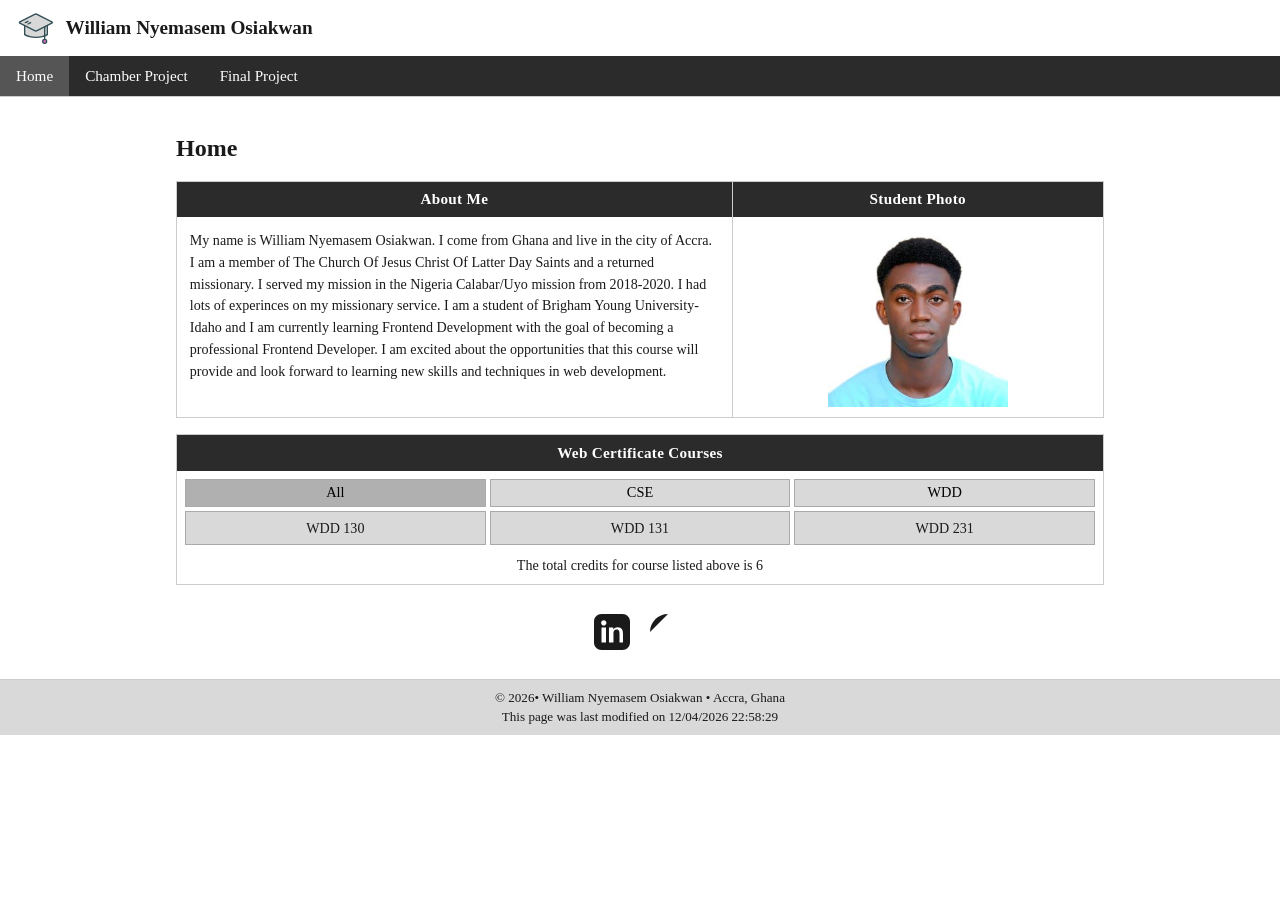
<file: index.html>
<!DOCTYPE html>
<html lang="en">
<head>
  <meta charset="UTF-8"/>
  <meta name="viewport" content="width=device-width, initial-scale=1.0"/>
  <meta name="keywords" content="HTML, CSS, JavaScript, Frontend Development">
  <meta name="author" content="William Nyemasem Osiakwan"/>
  <meta name="description" content="Creating a responsive homepage for William Nyemasem Osiakwan"/>
  <meta property="og:title" content="William Nyemasem Osiakwan - Home"/>
  <meta property="og:description" content="A homepage for William Nyemasem Osiakwan, a student learning Frontend Development"/> 
  <meta property="og:image" content="images/studentphoto.jpg">
  <meta property="og:url" content="index.html">
  <link rel="stylesheet" href="styles/normalize.css"/>
  <link rel="stylesheet" href="styles/small.css"/>
  <link rel="stylesheet" href="styles/larger.css"/>
  <link rel="icon" href="favicon.ico">
  <script src="scripts/home.js" defer></script>
  <title>Course Home Page</title>
</head>

<body>
  <header>
    <div class="header-inner">
      <div class="logo">
        <img src="images/education-svgrepo-com.svg" alt="Site logo" class="logo-img" onerror="this.style.display='none'; this.nextElementSibling.style.display='flex';" />
        <div class="logo-placeholder" aria-hidden="true">✕</div>
        <span class="site-name">William Nyemasem Osiakwan</span>
      </div>
      <button class="hamburger" id="hamburgerBtn" aria-label="Toggle navigation" aria-expanded="false" aria-controls="mainNav">&#9776;</button>
    </div>
    <nav id="mainNav" class="nav" aria-label="Main navigation">
      <ul>
        <li><a href="index.html" class="active" aria-current="page">Home</a></li>
        <li><a href="./chamber/index.html">Chamber Project</a></li>
        <li><a href="./final-project/index.html">Final Project</a></li>
      </ul>
    </nav>
  </header>

  <main>
    <h1>Home</h1>

    <section class="about-photo-grid">
      <div class="about-box">
        <h2>About Me</h2>
        <p>
          My name is William Nyemasem Osiakwan. I come from Ghana and live in the city of Accra. I am a member
          of The Church Of Jesus Christ Of Latter Day Saints and a returned missionary. I served my mission in the Nigeria
          Calabar/Uyo mission from 2018-2020. I had lots of experinces on my missionary service.
          I am a student of Brigham Young University-Idaho and I am currently learning Frontend Development with the goal of becoming a
          professional Frontend Developer. I am excited about the opportunities that this course will provide and look forward to
          learning new skills and techniques in web development.
        </p>
      </div>
      <div class="photo-box">
        <h2>Student Photo</h2>
        <img src="images/studentphoto.jpg" alt="A photo of William Nyemasem Osiakwan" width="200px" height="200px">
      </div>
    </section>

    <section class="courses-section" aria-labelledby="coursesHeading">
      <h2 id="coursesHeading">Web Certificate Courses</h2>
      <div class="filter-buttons" role="group" aria-label="Filter courses by category">
        <button class="filter-btn active" data-filter="all">All</button>
        <button class="filter-btn" data-filter="cse">CSE</button>
        <button class="filter-btn" data-filter="wdd">WDD</button>
      </div>
      <div class="course-list" id="courseList">
        <div class="course-card" data-category="wdd">WDD 130</div>
        <div class="course-card" data-category="wdd">WDD 131</div>
        <div class="course-card" data-category="wdd">WDD 231</div>
      </div>
      <p class="credit-total" id="creditTotal">The total credits for course listed above is 6</p>
    </section>

    <section class="social-section" aria-label="Social media links">
      <a href="images/linkedin-svgrepo-com.svg" target="_blank" rel="noopener noreferrer" aria-label="LinkedIn">
        <svg viewBox="0 0 24 24" width="36" height="36" aria-hidden="true" focusable="false"><path d="M19 0h-14c-2.76 0-5 2.24-5 5v14c0 2.76 2.24 5 5 5h14c2.76 0 5-2.24 5-5v-14c0-2.76-2.24-5-5-5zm-11 19h-3v-10h3v10zm-1.5-11.27c-.97 0-1.75-.79-1.75-1.76s.78-1.76 1.75-1.76 1.75.79 1.75 1.76-.78 1.76-1.75 1.76zm13.5 11.27h-3v-5.6c0-1.34-.03-3.07-1.87-3.07-1.87 0-2.16 1.46-2.16 2.97v5.7h-3v-10h2.88v1.37h.04c.4-.76 1.38-1.56 2.84-1.56 3.04 0 3.6 2 3.6 4.59v5.6z"/></svg>
      </a>
      <a href="images/github-svgrepo-com.svg" target="_blank" rel="noopener noreferrer" aria-label="GitHub">
        <svg viewBox="0 0 24 24" width="36" height="36" aria-hidden="true" focusable="false"><path d="M12 0C5.37 0 0 5.37 0 12c0 5.3 3。44 

      <a href="https://x.com" target="_blank" rel="noopener noreferrer" aria-label="X (Twitter)">
        <svg viewBox="0 0 24 24" width="36" height="36" aria-hidden="true" focusable="false"><path d="M18.244 2.25h3.308l-7.227 8.26 8.502 11.24H16.17l-4.714-6.231-5.401 6.231H2.747l7.73-8.835L1.254 2.25H8.08l4.259 5.632 5.905-5.632zm-1.161 17.52h1.833L7.084 4.126H5.117z"/></svg>
      </a>
    </section>
  </main>

  <footer>
    <p>&copy; 2026&bull; William Nyemasem Osiakwan &bull; Accra, Ghana</p>
    <p>This page was last modified on <span id="lastModified"></span></p>
  </footer>
  
</body>
</html>
</file>
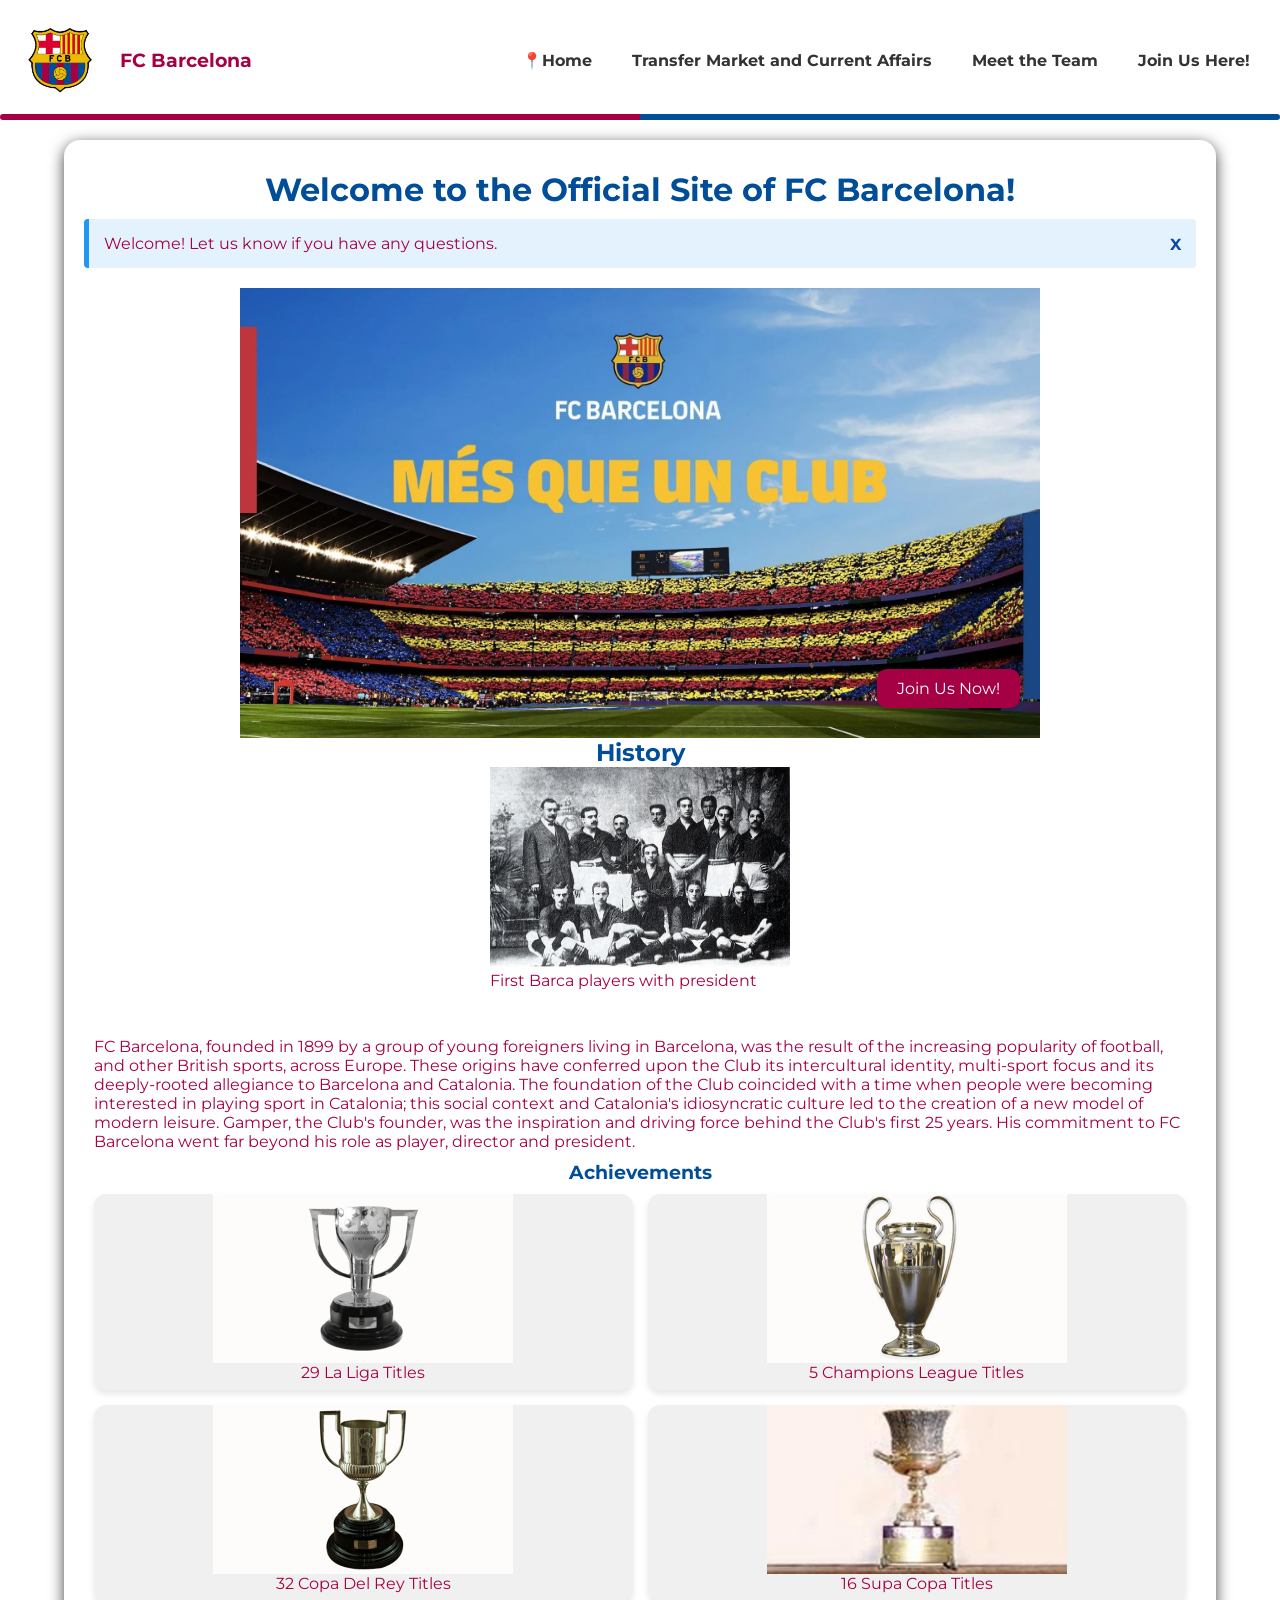
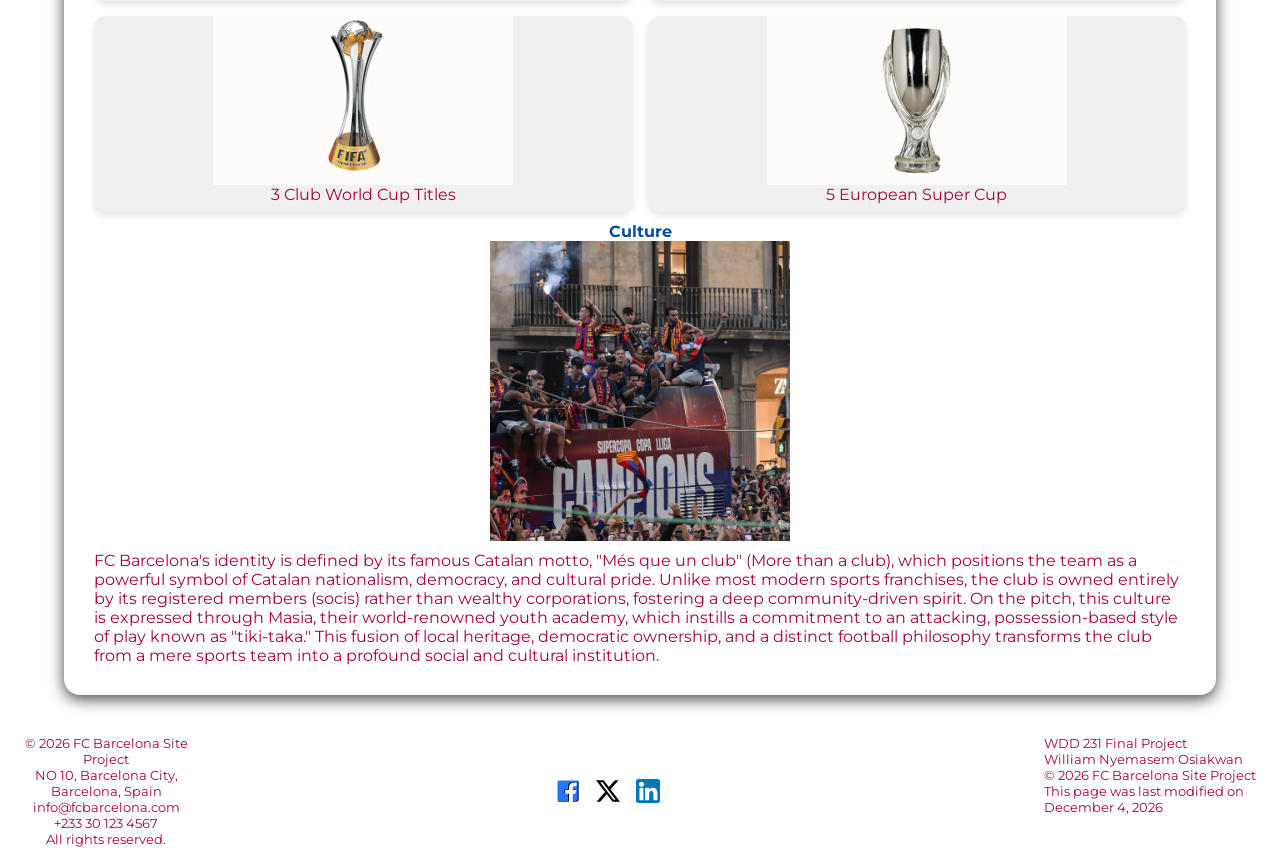
<file: final-project/index.html>
<!DOCTYPE html>
<html lang="en">
<head>
    <meta charset="UTF-8">
    <meta name="viewport" content="width=device-width, initial-scale=1.0">
    <meta name="keywords" content="FC Barcelona, Official Soccer Website, Final Project, Web Front-end development">
    <meta name="author" content="William Nyemasem Osiakwan">
    <meta name="description" content="Explore the WDD231 final semester project, featuring a dynamic web application built with modern front-end development practices.">
    <link rel="preconnect" href="https://fonts.googleapis.com">
    <link rel="preconnect" href="https://fonts.gstatic.com" crossorigin>
    <link href="https://fonts.googleapis.com/css2?family=Montserrat:ital,wght@0,100..900;1,100..900&display=swap" rel="stylesheet">
    <meta property="og:title" content="Official Soccer Site Project for WDD231">
    <meta property="og:description" content="This Site is about FC Barcelona and how to sign up for this soccer club">
    <meta property="og:image" content="https://kofibill.github.io/wdd231/final-project/images/fcblogo.webp">
    <meta property="og:url" content="http://127.0.0.1:5500/final-project/index.html">
    <script src="scripts/home.js" defer></script>
    <link rel="icon" href="images/favicon.ico" type="image/x-icon">
    <link rel="stylesheet" href="styles/homesmall.css">
    <link rel="stylesheet" href="styles/homelarge.css">
    <title>Official FC Barcelona Site Project - WDD231</title>
</head>
<body>
    <header>
        <div class="logo-container" id="maincont">
            <img src="images/fcblogo.webp" alt="" class="logo-img" onerror="this.style.display='none'; this.nextElementSibling.style.display='flex';">
            <span>FC Barcelona</span>
        </div>
        <nav class="navigation" id="mainNav">
            <ul>
                <li><a href="index.html" class="active">Home</a></li>
                <li><a href="transfer.html">Transfer Market and Current Affairs</a></li>
                <li><a href="team.html">Meet the Team</a></li>
                <li><a href="join.html">Join Us Here!</a></li>
            </ul>
        </nav>
        <button class="hamburger" id="hamburgerBtn" aria-label="Toggle navigation" aria-expanded="false" aria-controls="mainNav"></button>
    </header>
    <main>
        <h1>Welcome to the Official Site of FC Barcelona!</h1>
         <div id="banner-container">
            <span id="message"></span>
            <button id="close-banner">X</button>
        </div>
        <figure class="hero-container">
            <img src="images/front-banner.webp" alt="The Home Hero banner" class="hero-image">
            <a href="join.html" class="hero-btn">Join Us Now!</a>
        </figure>

        <h2>History</h2>
        <div class="slideshow-container">
            <div class="slides-column">
                <div class="mySlides fade">
                    <figure>
                        <img src="images/olden-players.webp" alt="First Barca players with president" width="300" height="200">
                        <figcaption>First Barca players with president</figcaption>
                    </figure>
                </div>

                <div class="mySlides fade">
                    <figure>
                        <img src="images/olden-match.webp" alt="Early Barca match" width="300" height="200">
                        <figcaption>Early Barca match</figcaption>
                    </figure>
                </div>

                <div class="mySlides fade">
                    <figure>
                        <img src="images/stadium.webp" alt="Stadium Transformation" width="300" height="200">
                        <figcaption>Stadium Transformation</figcaption>
                    </figure>
                </div>
            </div>
            
            <div class="text">
                <p>
                    FC Barcelona, founded in 1899 by a group of young foreigners living in Barcelona, was the result of the increasing popularity of football, and other British sports, across Europe.
                    These origins have conferred upon the Club its intercultural identity, multi-sport focus and its deeply-rooted allegiance to Barcelona and Catalonia. 
                    The foundation of the Club coincided with a time when people were becoming interested in playing sport in Catalonia; this social context and Catalonia's idiosyncratic culture led to the creation of a new model of modern leisure. 
                    Gamper, the Club's founder, was the inspiration and driving force behind the Club's first 25 years. 
                    His commitment to FC Barcelona went far beyond his role as player, director and president.
                </p>
            </div>
        </div>
        <section class="achievement">
            <h3>Achievements</h3>
            <div class="gallery-container">
                <figure class="league">
                    <img src="images/la-liga.webp" alt="Spanish La Liga Trophy">
                    <figcaption>29 La Liga Titles</figcaption>
                </figure>
                <figure class="champions-leg">
                    <img src="images/ucltrophy.webp" alt="UCL Trophy">
                    <figcaption>5 Champions League Titles</figcaption>
                </figure>
                <figure class="copadelrey">
                    <img src="images/copa-deyroi.webp" alt="Copa DeL Rey Trophy">
                    <figcaption>32 Copa Del Rey Titles</figcaption>
                </figure>
                <figure class="supacopa">
                    <img src="images/supercopa.webp" alt="Supa Copa Trophy">
                    <figcaption>16 Supa Copa Titles</figcaption>
                </figure>
                <figure class="clubworld-cup">
                    <img src="images/club-worldcup.webp" alt="Club World Cup Trophy">
                    <figcaption>3 Club World Cup Titles</figcaption>
                </figure>
                <figure class="european-cup">
                    <img src="images/european-supercup.webp" alt="European Super Cup">
                    <figcaption>5 European Super Cup</figcaption>
                </figure>
            </div>
        </section>
        <section class="culture">
            <h4>Culture</h4>
            <figure>
                <img src="images/cultural.webp" alt="Barca Culture">
            </figure>
            <p>
                FC Barcelona's identity is defined by its famous Catalan motto, "Més que un club" (More than a club), which positions the team as a powerful symbol of Catalan nationalism, democracy, and cultural pride. 
                Unlike most modern sports franchises, the club is owned entirely by its registered members (socis) rather than wealthy corporations, fostering a deep community-driven spirit. 
                On the pitch, this culture is expressed through Masia, their world-renowned youth academy, which instills a commitment to an attacking, possession-based style of play known as "tiki-taka." 
                This fusion of local heritage, democratic ownership, and a distinct football philosophy transforms the club from a mere sports team into a profound social and cultural institution.
            </p>
        </section>
    </main>
    <footer>
        <div class="footer-container">
            <div class="company-info">
                <p class="footer-heading">&copy; 2026 FC Barcelona Site Project</p>
                <p>NO 10, Barcelona City, Barcelona, Spain</p>
                <p>info@fcbarcelona.com</p>
                <p>+233 30 123 4567</p>
                <p>All rights reserved.</p>

            </div>
            <div class="social-media">
                <a href="https://www.facebook.com/adentachamber" target="_blank" aria-label="Facebook"><img src="images/facebook-svgrepo-com.svg" alt="Facebook"></a>
                <a href="https://www.twitter.com/adentachamber" target="_blank" aria-label="Twitter"><img src="images/twitter.svg" alt="Twitter"></a>
                <a href="https://www.linkedin.com/company/adentachamber" target="_blank" aria-label="LinkedIn"><img src="images/linkedin-svgrepo-com.svg" alt="LinkedIn"></a>
            </div>
            <div class="student-info">
                <p class="footer-heading">WDD 231 Final Project</p>
                <p>William Nyemasem Osiakwan</p>
                <p>&copy; 2026 FC Barcelona Site Project</p>
                <p>This page was last modified on <span id="lastModified"></span></p>
            </div>
        </div>
        
    </footer>
</body>
</html>
</file>
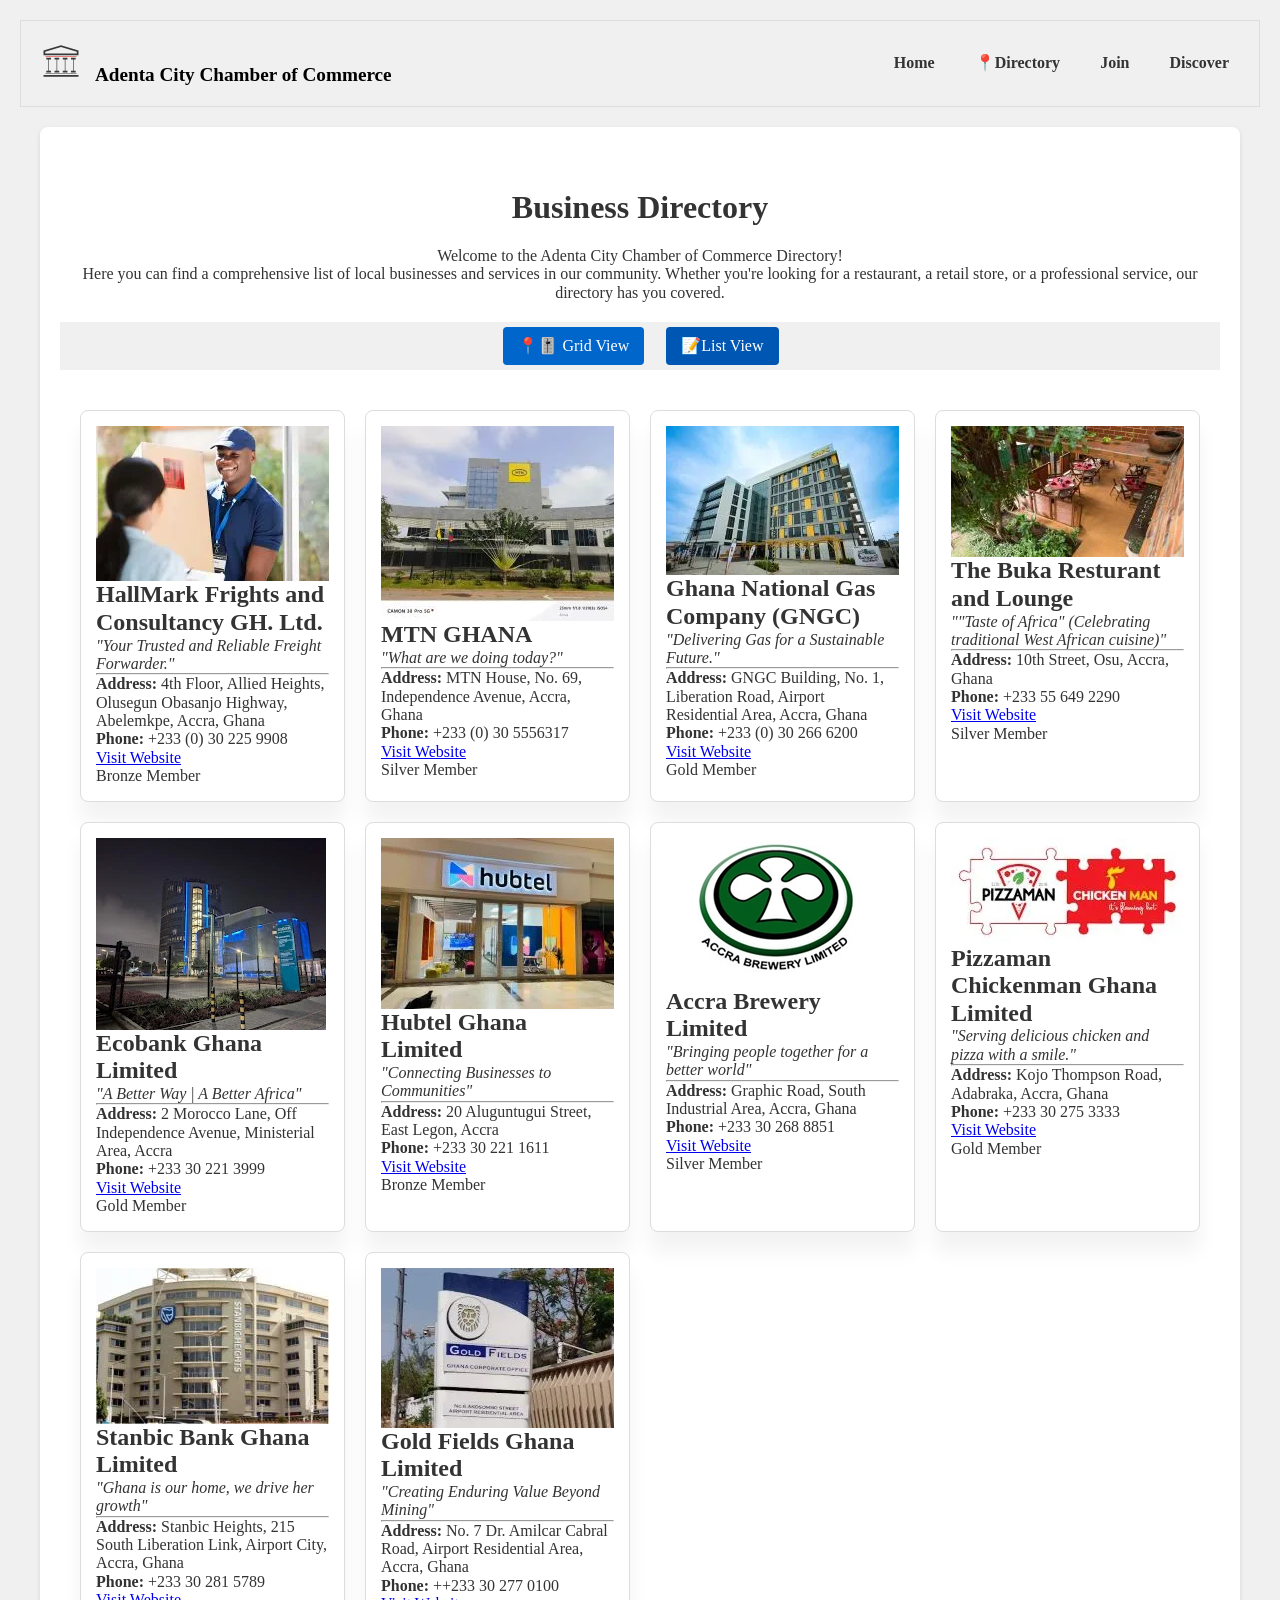
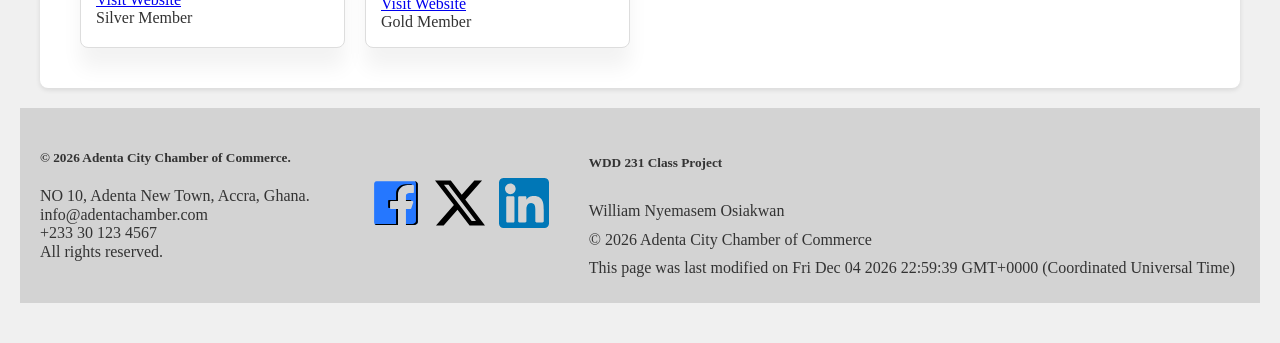
<file: chamber/directory.html>
<!DOCTYPE html>
<html lang="en">
<head>
    <meta charset="UTF-8">
    <meta name="viewport" content="width=device-width, initial-scale=1.0">
    <meta name="keywords" content="Local business directory, Chamber of Commerce, Business listings, Local services">
    <meta name="author" content="William Nyemasem Osiakwan">
    <meta name="description" content="Local business directory for the Chamber of Commerce">
    <link rel="preconnect" href="https://fonts.googleapis.com">
    <link rel="preconnect" href="https://fonts.gstatic.com" crossorigin>
    <link href="https://fonts.googleapis.com/css2?family=Noto+Sans+Georgian:wght@100..900&display=swap" rel="stylesheet">
    <meta property="og:title" content="Business Directory - Adenta City Chamber of Commerce">
    <meta property="og:description" content="Find local businesses and services in the Chamber of Commerce directory">
    <meta property="og:image" content="https://kofibill.github.io/wdd231/chamber/images/bank-svgrepo-com.svg">
    <meta property="og:url" content="http://127.0.0.1:5500/chamber/directory.html">
    <script src="scripts/directory.js" defer></script>
    <link rel="icon" href="images/favicon-business.avif" type="image/x-icon">
    <link rel="stylesheet" href="styles/normalize.min.css">
    <link rel="stylesheet" href="styles/dictsmall.min.css">
    <link rel="stylesheet" href="styles/dictlarge.min.css">
    <title>Business Directory - Adenta City Chamber of Commerce</title>
</head>
<body>
    <header>
        <div class="logo-container" id="maincont">
            <img src="images/bank-svgrepo-com.svg" alt="Chamber of Commerce Logo" class="logo-img" onerror="this.style.display='none'; this.nextElementSibling.style.display='flex';">
            <span>Adenta City Chamber of Commerce</span>
        </div>
        <nav class="navigation" id="mainNav">
            <ul>
                <li><a href="index.html">Home</a></li>
                <li><a href="directory.html" class="active">Directory</a></li>
                <li><a href="join.html">Join</a></li>
                <li><a href="discover.html">Discover</a></li>
            </ul>
        </nav>
        <button class="hamburger" id="hamburgerBtn" aria-label="Toggle navigation" aria-expanded="false" aria-controls="mainNav"></button>
    </header>
    <main>
        <div class="directory-intro">
            <h1>Business Directory</h1>
            <p>Welcome to the Adenta City Chamber of Commerce Directory!</p>
            <p>Here you can find a comprehensive list of local businesses and services in our community.
                Whether you're looking for a restaurant, a retail store, or a professional service, our directory has you covered.
            </p>
        </div>
        <div class="directory-controls">
		    <button id="gridBtn" class="active">🎚️ Grid View</button>
		    <button id="listBtn">📝List View</button>
	    </div>
        <!-- The class defaults to 'grid' layout -->
        <article id="memberContainer" class="grid-view"></article>
    </main>
    <footer>
        <div class="footer-container">
            <div class="company-info">
                <p class="footer-heading">&copy; 2026 Adenta City Chamber of Commerce.</p>
                <p>NO 10, Adenta New Town, Accra, Ghana.</p>
                <p>info@adentachamber.com</p>
                <p>+233 30 123 4567</p>
                <p>All rights reserved.</p>
            </div>
            <div class="social-media">
                <a href="https://www.facebook.com/adentachamber" target="_blank" aria-label="Facebook"><img src="images/facebook-svgrepo-com.svg" alt="Facebook"></a>
                <a href="https://www.twitter.com/adentachamber" target="_blank" aria-label="Twitter"><img src="images/twitter.svg" alt="Twitter"></a>
                <a href="https://www.linkedin.com/company/adentachamber" target="_blank" aria-label="LinkedIn"><img src="images/linkedin-svgrepo-com.svg" alt="LinkedIn"></a>
            </div>
            <div class="student-info">
                <p class="footer-heading">WDD 231 Class Project</p>
                <p>William Nyemasem Osiakwan</p>
                <p>&copy; 2026 Adenta City Chamber of Commerce</p>
                <p>This page was last modified on <span id="lastModified"></span></p>
            </div>
        </div>
        
    </footer>
</body>
</html>
</file>
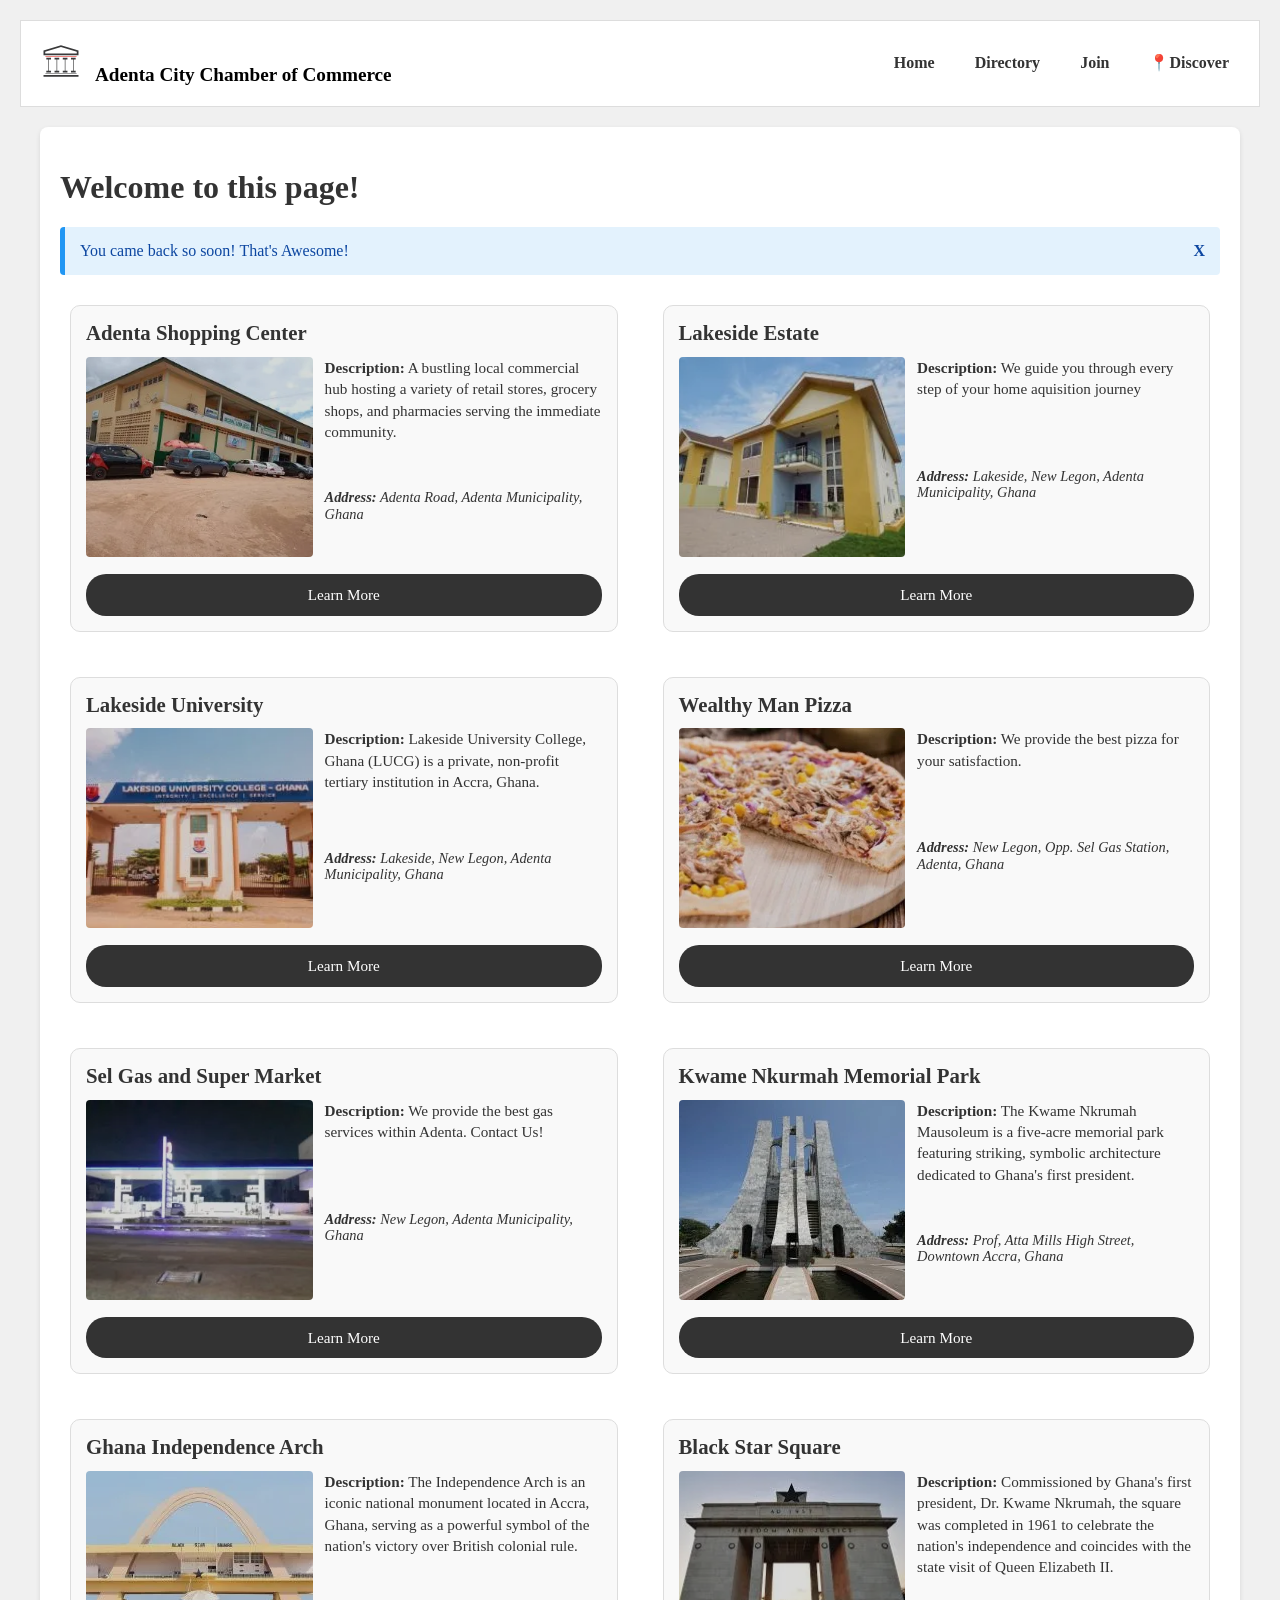
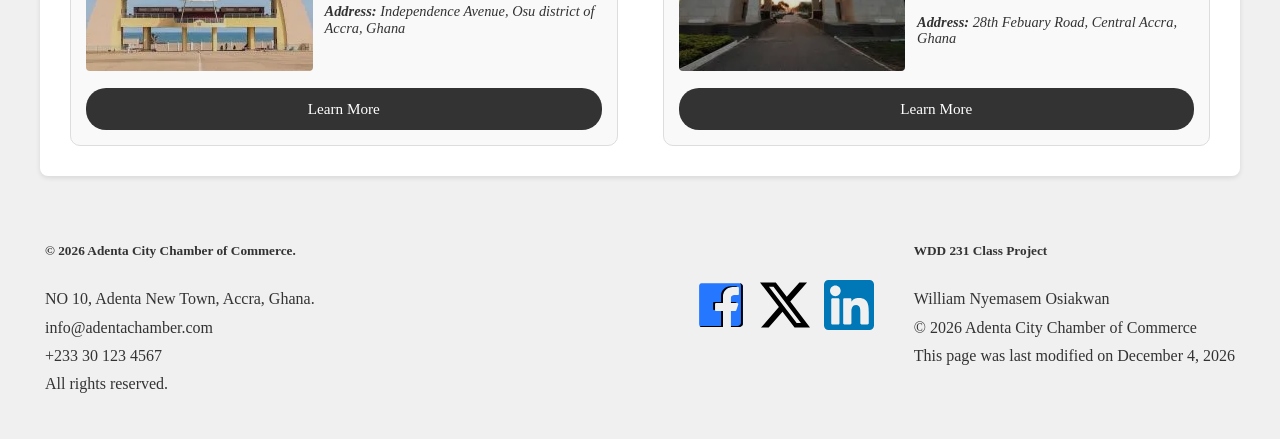
<file: chamber/discover.html>
<!DOCTYPE html>
<html lang="en">
<head>
    <meta charset="UTF-8">
    <meta name="viewport" content="width=device-width, initial-scale=1.0">
    <meta name="keywords" content="Local business directory, Chamber of Commerce, Business listings, Local services">
    <meta name="author" content="William Nyemasem Osiakwan">
    <meta name="description" content="Local business directory for the Chamber of Commerce">
    <link rel="preconnect" href="https://fonts.googleapis.com">
    <link rel="preconnect" href="https://fonts.gstatic.com" crossorigin>
    <link href="https://fonts.googleapis.com/css2?family=Noto+Sans+Georgian:wght@100..900&display=swap" rel="stylesheet">
    <meta property="og:title" content="Business Directory - Adenta City Chamber of Commerce">
    <meta property="og:description" content="Find local businesses and services in the Chamber of Commerce directory">
    <meta property="og:image" content="https://kofibill.github.io/wdd231/chamber/images/bank-svgrepo-com.svg">
    <meta property="og:url" content="http://127.0.0.1:5500/chamber/directory.html">
    <script src="scripts/discover.js" type="module"></script>
    <link rel="icon" href="images/favicon-business.avif" type="image/x-icon">
    <link rel="stylesheet" href="styles/normalize.min.css">
    <link rel="stylesheet" href="styles/discoversmall.css">
    <link rel="stylesheet" href="styles/discovermed.css">
    <link rel="stylesheet" href="styles/discoverlarge.css">
    <title>Discover - Adenta City Chamber of Commerce</title>
</head>
<body>
    <header>
        <div class="logo-container" id="maincont">
            <img src="images/bank-svgrepo-com.svg" alt="Chamber of Commerce Logo" class="logo-img" onerror="this.style.display='none'; this.nextElementSibling.style.display='flex';">
            <span>Adenta City Chamber of Commerce</span>
        </div>
        <nav class="navigation" id="mainNav">
            <ul>
                <li><a href="index.html">Home</a></li>
                <li><a href="directory.html">Directory</a></li>
                <li><a href="join.html">Join</a></li>
                <li><a href="discover.html" class="active">Discover</a></li>
            </ul>
        </nav>
        <button class="hamburger" id="hamburgerBtn" aria-label="Toggle navigation" aria-expanded="false" aria-controls="mainNav"></button>
    </header>
    <main>
        <h1>Welcome to this page!</h1>
        <div id="banner-container">
            <span id="message"></span>
            <button id="close-banner">X</button>
        </div>
        <div id="card-container"></div>
    </main>
    <footer>
        <div class="footer-container">
            <div class="company-info">
                <p class="footer-heading">&copy; 2026 Adenta City Chamber of Commerce.</p>
                <p>NO 10, Adenta New Town, Accra, Ghana.</p>
                <p>info@adentachamber.com</p>
                <p>+233 30 123 4567</p>
                <p>All rights reserved.</p>
            </div>
            <div class="social-media">
                <a href="https://www.facebook.com/adentachamber" target="_blank" aria-label="Facebook"><img src="images/facebook-svgrepo-com.svg" alt="Facebook"></a>
                <a href="https://www.twitter.com/adentachamber" target="_blank" aria-label="Twitter"><img src="images/twitter.svg" alt="Twitter"></a>
                <a href="https://www.linkedin.com/company/adentachamber" target="_blank" aria-label="LinkedIn"><img src="images/linkedin-svgrepo-com.svg" alt="LinkedIn"></a>
            </div>
            <div class="student-info">
                <p class="footer-heading">WDD 231 Class Project</p>
                <p>William Nyemasem Osiakwan</p>
                <p>&copy; 2026 Adenta City Chamber of Commerce</p>
                <p>This page was last modified on <span id="lastModified"></span></p>
            </div>
        </div>
        
    </footer>
</body>
</html>
</file>
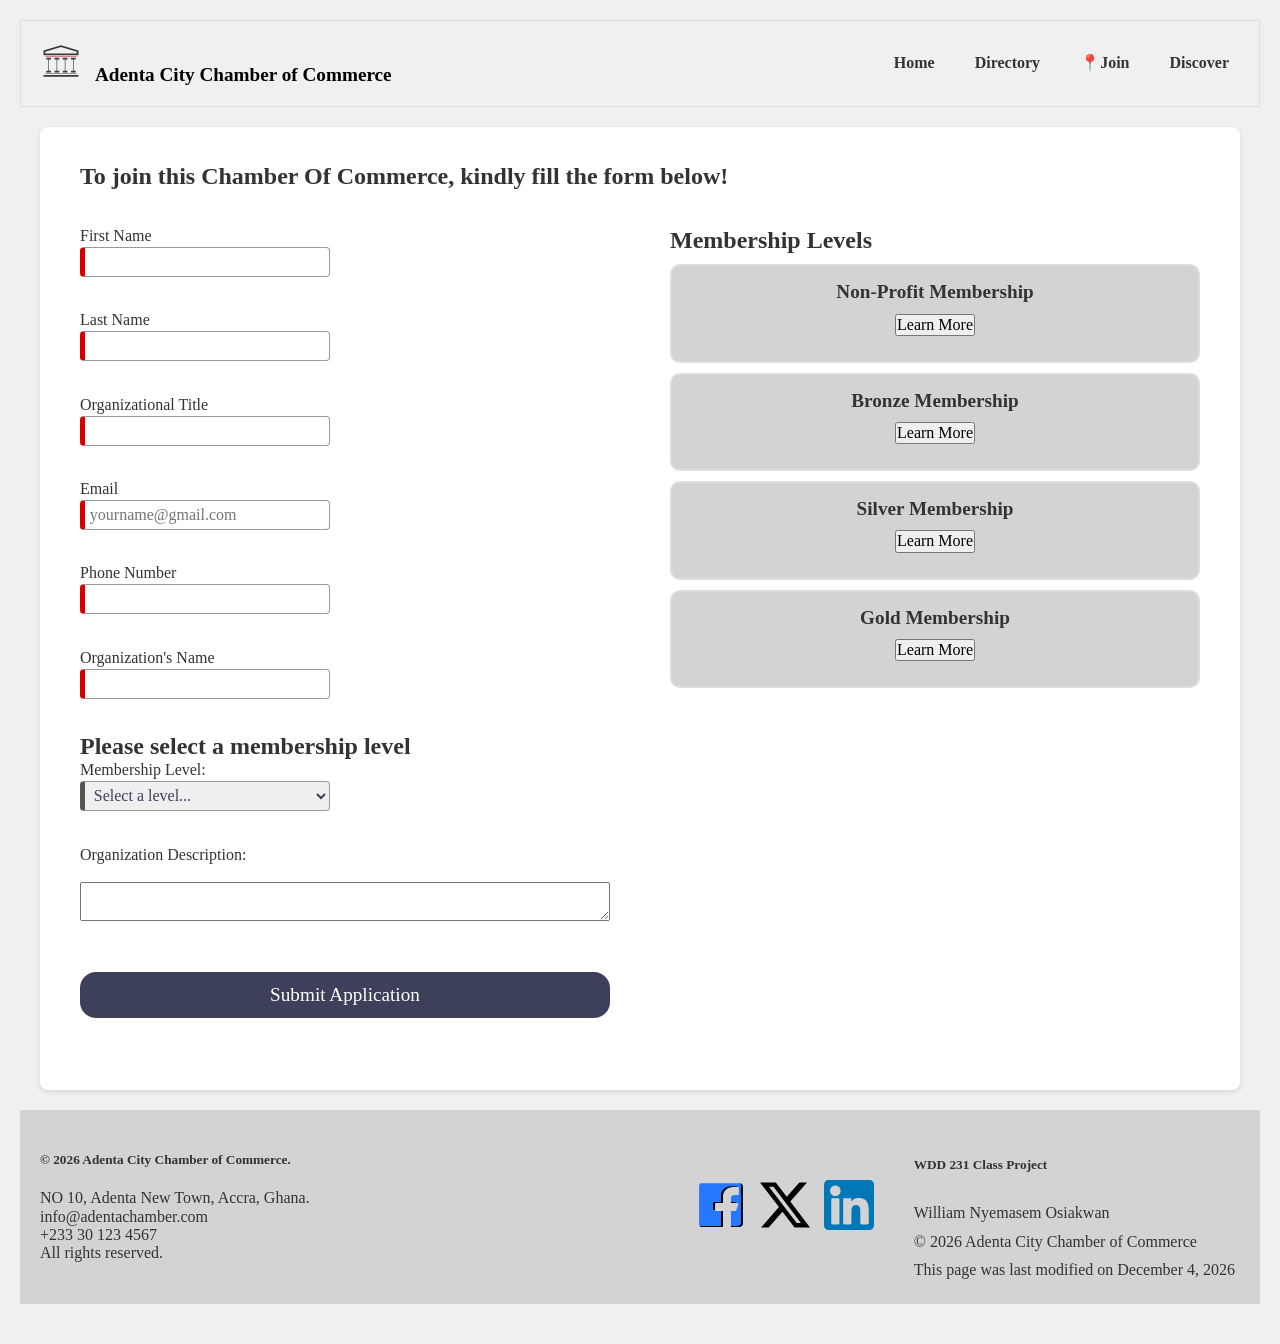
<file: chamber/join.html>
<!DOCTYPE html>
<html lang="en">
<head>
    <meta charset="UTF-8">
    <meta name="viewport" content="width=device-width, initial-scale=1.0">
    <meta name="keywords" content="Local business directory, Chamber of Commerce, Business listings, Local services">
    <meta name="author" content="William Nyemasem Osiakwan">
    <meta name="description" content="Local business directory for the Chamber of Commerce">
    <link rel="preconnect" href="https://fonts.googleapis.com">
    <link rel="preconnect" href="https://fonts.gstatic.com" crossorigin>
    <link href="https://fonts.googleapis.com/css2?family=Noto+Sans+Georgian:wght@100..900&display=swap" rel="stylesheet">
    <meta property="og:title" content="Business Directory - Adenta City Chamber of Commerce">
    <meta property="og:description" content="Find local businesses and services in the Chamber of Commerce directory">
    <meta property="og:image" content="https://kofibill.github.io/wdd231/chamber/images/bank-svgrepo-com.svg">
    <meta property="og:url" content="http://127.0.0.1:5500/chamber/directory.html">
    <script src="scripts/join.js" defer></script>
    <link rel="icon" href="images/favicon-business.avif" type="image/x-icon">
    <link rel="stylesheet" href="styles/normalize.min.css">
    <link rel="stylesheet" href="styles/joinsmall.css">
    <link rel="stylesheet" href="styles/joinlarge.css">
    <title>Join Us Here- Adenta City Chamber of Commerce</title>
</head>
<body>
    <header>
        <div class="logo-container" id="maincont">
            <img src="images/bank-svgrepo-com.svg" alt="Chamber of Commerce Logo" class="logo-img" onerror="this.style.display='none'; this.nextElementSibling.style.display='flex';">
            <span>Adenta City Chamber of Commerce</span>
        </div>
        <nav class="navigation" id="mainNav">
            <ul>
                <li><a href="index.html">Home</a></li>
                <li><a href="directory.html">Directory</a></li>
                <li><a href="join.html" class="active">Join</a></li>
                <li><a href="discover.html">Discover</a></li>
            </ul>
        </nav>
        <button class="hamburger" id="hamburgerBtn" aria-label="Toggle navigation" aria-expanded="false" aria-controls="mainNav"></button>
    </header>
    <main>
        <h1>To join this Chamber Of Commerce, kindly fill the form below!</h1>
        <div class="main-container">
            <form method="get" action="thankyou.html" class="formcontainer">
                <label>First Name<br><input type="text" id="firstName" name="firstName" required autocomplete="given-name" title="Your First Name"></label><br>
                <label>Last Name<br><input type="text" id="lastName" name="lastName" required autocomplete="family-name" title="Your Last Name"></label><br>
                <label>Organizational Title<br><input type="text" id="organization" name="organization" required autocomplete="organization-title" title="Your Organization" pattern="^[A-Za-z\s-]{7,}$"></label><br>
                <label>Email<br><input type="email" id="email" name="email" required autocomplete="email" placeholder="yourname@gmail.com" title="Your Email"></label><br>
                <label>Phone Number<br><input type="tel" id="phone" name="phone" required autocomplete="tel" title="Your Phone Number"></label><br>
                <label>Organization's Name<br><input type="text" id="orgName" name="orgName" required autocomplete="organization" title="Your Organization's Name"></label><br>

                <h2>Please select a membership level</h2>
                <label for="membership-level">Membership Level:</label>
                <select id="membership-level" name="membership_level" required>
                    <option value="" disabled selected>Select a level...</option>
                    <option value="np">NP Membership (Non-profit, no fee)</option>
                    <option value="bronze">Bronze Membership</option>
                    <option value="silver">Silver Membership</option>
                    <option value="gold">Gold Membership</option>
                </select><br>

                <label for="org-description">Organization Description:</label><br>
                <textarea 
                    id="org-description" 
                    name="org_description" 
                    title="Please provide a brief description of your organization">
                </textarea><br>
                <input type="hidden" id="timestamp" name="timestamp" value="2026-06-02T06:38:00Z">
                <input type="submit" value="Submit Application" class="submit-btn">
            </form>

            <section class="level-container">
                <h3>Membership Levels</h3>
                <div class="non-profit">
                    <h4>Non-Profit Membership</h4>
                    <button id="open-modal">Learn More</button>
                    <dialog id="dialogbox">
                        <p>Cost:$0 This is free.</p>
                        <p>Eligibility:Registered non-profit organizations.</p>
                        <p>Benefits:
                        <p>Access to networking events.</p>
                        <p>Inclusion in the online directory.</p>
                        <p>Opportunities for collaboration with other members.</p>
                        <button id="close-modal">Close</button>
                    </dialog>
                </div>

                <div class="bronze">
                    <h4>Bronze Membership</h4>
                    <button id="open-modal1">Learn More</button>
                    <dialog id="dialogbox1">
                        <p>Cost:$100 per year.</p>
                        <p>Eligibility:Small businesses with 1-10 employees.</p>
                        <p>Benefits:
                        <p>Access to networking events.</p>
                        <p>Inclusion in the online directory.</p>
                        <p>Opportunities for collaboration with other members.</p>
                        <p>Discounts on Chamber events and services.</p>
                        <button id="close-modal1">Close</button>
                    </dialog>
                </div>

                <div class="silver">
                    <h4>Silver Membership</h4>
                    <button id="open-modal2">Learn More</button>
                    <dialog id="dialogbox2">
                        <p>Cost:$250 per year.</p>
                        <p>Eligibility:Medium-sized businesses with 11-50 employees.</p>
                        <p>Benefits:</p>
                        <p>Access to networking events.</p>
                        <p>Inclusion in the online directory.</p>
                        <p>Opportunities for collaboration with other members.</p>
                        <p>Discounts on Chamber events and services.</p>
                        <p>Priority customer support.</p>
                        <button id="close-modal2">Close</button>
                    </dialog>
                </div>

                <div class="gold">
                    <h4>Gold Membership</h4>
                    <button id="open-modal3">Learn More</button>
                    <dialog id="dialogbox3">
                        <p>Cost:$500 per year.</p>
                        <p>Eligibility:Large businesses with 51+ employees.</p>
                        <p>Benefits:</p>
                        <p>Access to networking events.</p>
                        <p>Inclusion in the online directory.</p>
                        <p>Opportunities for collaboration with other members.</p>
                        <p>Discounts on Chamber events and services.</p>
                        <p>Priority customer support.</p>
                        <p>Exclusive invitations to VIP events and roundtable discussions.</p>
                        <button id="close-modal3">Close</button>
                    </dialog>
                </div>
            </section>
        </div>
    </main>
    <footer>
        <div class="footer-container">
            <div class="company-info">
                <p class="footer-heading">&copy; 2026 Adenta City Chamber of Commerce.</p>
                <p>NO 10, Adenta New Town, Accra, Ghana.</p>
                <p>info@adentachamber.com</p>
                <p>+233 30 123 4567</p>
                <p>All rights reserved.</p>

            </div>
            <div class="social-media">
                <a href="https://www.facebook.com/adentachamber" target="_blank" aria-label="Facebook"><img src="images/facebook-svgrepo-com.svg" alt="Facebook"></a>
                <a href="https://www.twitter.com/adentachamber" target="_blank" aria-label="Twitter"><img src="images/twitter.svg" alt="Twitter"></a>
                <a href="https://www.linkedin.com/company/adentachamber" target="_blank" aria-label="LinkedIn"><img src="images/linkedin-svgrepo-com.svg" alt="LinkedIn"></a>
            </div>
            <div class="student-info">
                <p class="footer-heading">WDD 231 Class Project</p>
                <p>William Nyemasem Osiakwan</p>
                <p>&copy; 2026 Adenta City Chamber of Commerce</p>
                <p>This page was last modified on <span id="lastModified"></span></p>
            </div>
        </div>
        
    </footer>
</body>
</html>
</file>
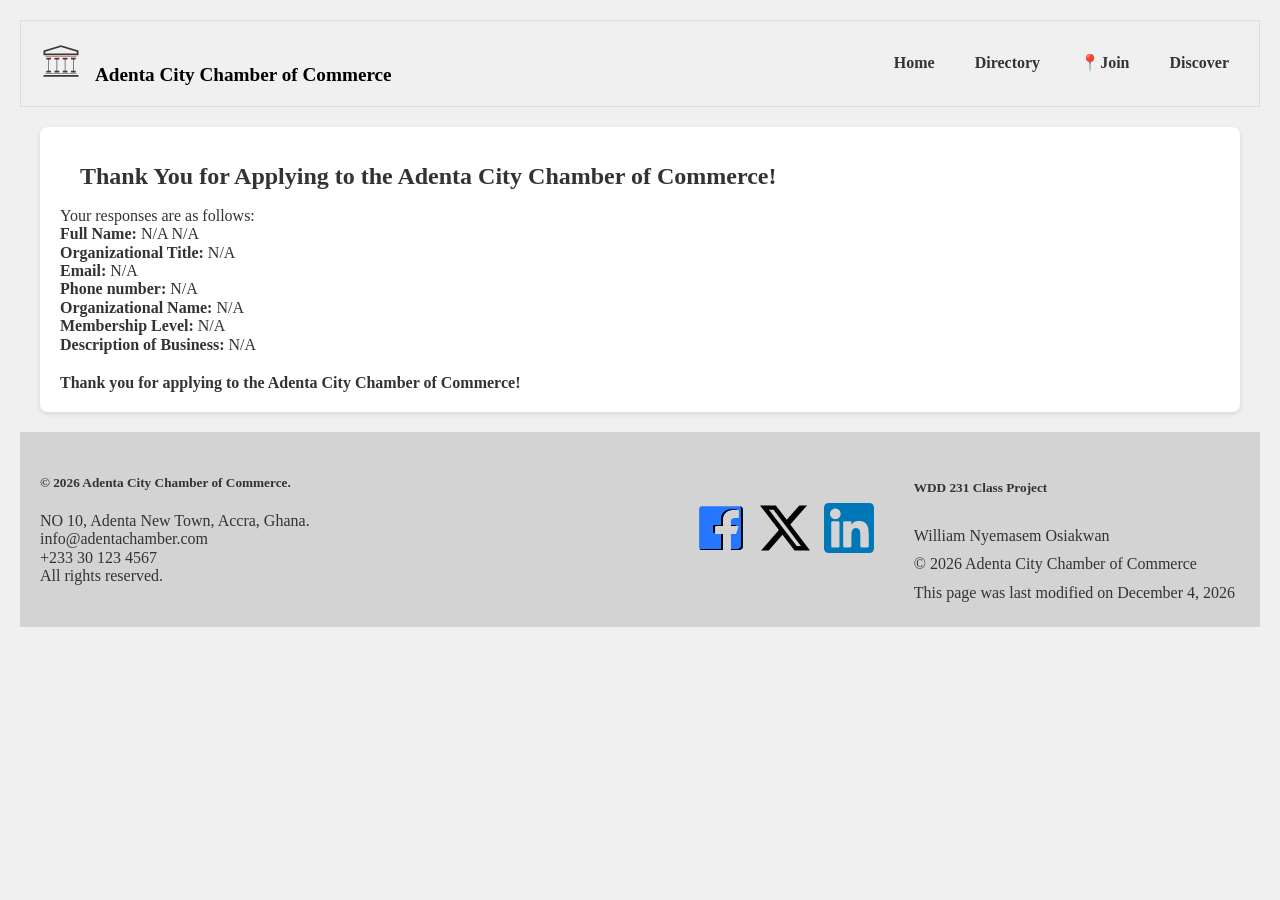
<file: chamber/thankyou.html>
<!DOCTYPE html>
<html lang="en">
<head>
    <meta charset="UTF-8">
    <meta name="viewport" content="width=device-width, initial-scale=1.0">
    <meta name="keywords" content="Local business directory, Chamber of Commerce, Business listings, Local services">
    <meta name="author" content="William Nyemasem Osiakwan">
    <meta name="description" content="Local business directory for the Chamber of Commerce">
    <link rel="preconnect" href="https://fonts.googleapis.com">
    <link rel="preconnect" href="https://fonts.gstatic.com" crossorigin>
    <link href="https://fonts.googleapis.com/css2?family=Noto+Sans+Georgian:wght@100..900&display=swap" rel="stylesheet">
    <meta property="og:title" content="Business Directory - Adenta City Chamber of Commerce">
    <meta property="og:description" content="Find local businesses and services in the Chamber of Commerce directory">
    <meta property="og:image" content="https://kofibill.github.io/wdd231/chamber/images/bank-svgrepo-com.svg">
    <meta property="og:url" content="http://127.0.0.1:5500/chamber/directory.html">
    <script src="scripts/join.js"></script>
    <link rel="icon" href="images/favicon-business.avif" type="image/x-icon">
    <link rel="stylesheet" href="styles/normalize.min.css">
    <link rel="stylesheet" href="styles/joinsmall.css">
    <link rel="stylesheet" href="styles/joinlarge.css">
    <title>Join Us Here- Adenta City Chamber of Commerce</title>
</head>
<body>
    <header>
        <div class="logo-container" id="maincont">
            <img src="images/bank-svgrepo-com.svg" alt="Chamber of Commerce Logo" class="logo-img" onerror="this.style.display='none'; this.nextElementSibling.style.display='flex';">
            <span>Adenta City Chamber of Commerce</span>
        </div>
        <nav class="navigation" id="mainNav">
            <ul>
                <li><a href="index.html">Home</a></li>
                <li><a href="directory.html">Directory</a></li>
                <li><a href="join.html" class="active">Join</a></li>
                <li><a href="discover.html">Discover</a></li>
            </ul>
        </nav>
        <button class="hamburger" id="hamburgerBtn" aria-label="Toggle navigation" aria-expanded="false" aria-controls="mainNav"></button>
    </header>
    <main>
        <h1>Thank You for Applying to the Adenta City Chamber of Commerce!</h1>
        <p>Your responses are as follows:</p>
        <div id="results"></div>
    </main>
    <footer>
        <div class="footer-container">
            <div class="company-info">
                <p class="footer-heading">&copy; 2026 Adenta City Chamber of Commerce.</p>
                <p>NO 10, Adenta New Town, Accra, Ghana.</p>
                <p>info@adentachamber.com</p>
                <p>+233 30 123 4567</p>
                <p>All rights reserved.</p>

            </div>
            <div class="social-media">
                <a href="https://www.facebook.com/adentachamber" target="_blank" aria-label="Facebook"><img src="images/facebook-svgrepo-com.svg" alt="Facebook"></a>
                <a href="https://www.twitter.com/adentachamber" target="_blank" aria-label="Twitter"><img src="images/twitter.svg" alt="Twitter"></a>
                <a href="https://www.linkedin.com/company/adentachamber" target="_blank" aria-label="LinkedIn"><img src="images/linkedin-svgrepo-com.svg" alt="LinkedIn"></a>
            </div>
            <div class="student-info">
                <p class="footer-heading">WDD 231 Class Project</p>
                <p>William Nyemasem Osiakwan</p>
                <p>&copy; 2026 Adenta City Chamber of Commerce</p>
                <p>This page was last modified on <span id="lastModified"></span></p>
            </div>
        </div>
        
    </footer>
</body>
</html>
</file>
<file: styles/small.css>
/* ===== Responsive – Mobile ===== */
@media (max-width: 640px) {
  #hamburgerBtn {
    display: block;
  }

  .nav {
    display: none;
  }

  .nav.open {
    display: block;
  }

  #mainNav ul {
    flex-direction: column;
  }

  .nav ul li a {
    padding: 0.8rem 1rem;
    font-size: 1rem;
    border-bottom: 1px solid #444;
  }

  /* Stack about + photo vertically */
  .about-photo-grid {
    display: grid !important;
    grid-template-columns: 1fr !important;
    grid-template-rows: auto auto;
  }

  .about-box {
    border-right: none;
    border-bottom: 1px solid var(--border);
    width: 100%;
  }

  .photo-placeholder {
    min-height: 200px;
    width: 100%;
  }

  /* Courses: single column filters, 3-col cards stay */
  .filter-buttons {
    grid-template-columns: repeat(3, 1fr);
  }

  .course-list {
    grid-template-columns: 1fr;
  }
}
</file>
<file: styles/larger.css>
*, *::before, *::after {
  box-sizing: border-box;
  margin: 0;
  padding: 0;
}

:root {
  --black: #1a1a1a;
  --white: #ffffff;
  --nav-bg: #2b2b2b;
  --nav-text: #ffffff;
  --section-header-bg: #2b2b2b;
  --section-header-text: #ffffff;
  --body-bg: #ffffff;
  --text: #1a1a1a;
  --border: #cccccc;
  --filter-bg: #d9d9d9;
  --filter-active-bg: #b0b0b0;
  --footer-bg: #d9d9d9;
  --photo-placeholder: #c0c0c0;
}

body {
  font-family: Georgia, 'Times New Roman', serif;
  background-color: var(--body-bg);
  color: var(--text);
  font-size: 1rem;
  line-height: 1.6;
}

/*Header*/
header {
  background-color: var(--white);
  border-bottom: 1px solid var(--border);
}

.header-inner {
  display: flex;
  align-items: center;
  justify-content: space-between;
  padding: 0.5rem 1rem;
}

.logo {
  display: flex;
  align-items: center;
  gap: 0.6rem;
}

.logo-img {
  width: 40px;
  height: 40px;
  object-fit: contain;
}

.logo-placeholder {
  display: none;
  width: 40px;
  height: 40px;
  border: 2px solid var(--black);
  align-items: center;
  justify-content: center;
  font-size: 1.2rem;
  font-weight: bold;
}

.site-name {
  font-size: 1.2rem;
  font-weight: bold;
}

/*Hamburger*/
.hamburger {
  display: none;
  background: var(--black);
  color: var(--white);
  border: none;
  font-size: 1.4rem;
  padding: 0.3rem 0.7rem;
  cursor: pointer;
  line-height: 1;
}

/*Nav*/
.nav {
  background-color: var(--nav-bg);
}

.nav ul {
  list-style: none;
  display: flex;
  flex-direction: row;
}

.nav ul li a {
  display: block;
  color: var(--nav-text);
  text-decoration: none;
  padding: 0.5rem 1rem;
  font-size: 0.95rem;
}

.nav ul li a:hover,
.nav ul li a.active {
  background-color: #555;
}

/*Main*/
main {
  max-width: 960px;
  margin: 0 auto;
  padding: 1rem;
}

main > h1 {
  font-size: 1.5rem;
  margin-bottom: 0.8rem;
}

/*About + Photo Grid */
.about-photo-grid {
  display: grid;
  grid-template-columns: 3fr 2fr;
  gap: 0;
  border: 1px solid var(--border);
  margin-bottom: 1rem;
}

.about-box,
.photo-box {
  display: flex;
  flex-direction: column;
}

.about-box h2,
.photo-box h2 {
  background-color: var(--section-header-bg);
  color: var(--section-header-text);
  text-align: center;
  padding: 0.35rem 0.5rem;
  font-size: 0.95rem;
  font-weight: bold;
  letter-spacing: 0.02em;
}

.about-box {
  border-right: 1px solid var(--border);
}

.about-box p {
  padding: 0.8rem;
  font-size: 0.88rem;
  line-height: 1.55;
}

.photo-box {
  display: flex;
}
.photo-box img{
    margin: auto;
    padding: 10px;
}

.photo-placeholder {
  background-color: var(--photo-placeholder);
  flex: 1;
  min-height: 160px;
  margin: 0.8rem;
}

/*Courses Section*/
.courses-section {
  border: 1px solid var(--border);
  margin-bottom: 1rem;
}

.courses-section h2 {
  background-color: var(--section-header-bg);
  color: var(--section-header-text);
  text-align: center;
  padding: 0.35rem 0.5rem;
  font-size: 0.95rem;
  font-weight: bold;
  letter-spacing: 0.02em;
}

.filter-buttons {
  display: grid;
  grid-template-columns: repeat(3, 1fr);
  gap: 4px;
  padding: 0.5rem 0.5rem 0.25rem;
}

.filter-btn {
  background-color: var(--filter-bg);
  border: 1px solid #aaa;
  padding: 0.3rem 0.5rem;
  cursor: pointer;
  font-size: 0.9rem;
  font-family: inherit;
}

.filter-btn:hover,
.filter-btn.active {
  background-color: var(--filter-active-bg);
}

.course-list {
  display: grid;
  grid-template-columns: repeat(3, 1fr);
  gap: 4px;
  padding: 0 0.5rem 0.25rem;
}

.course-card {
  background-color: var(--filter-bg);
  border: 1px solid #aaa;
  text-align: center;
  padding: 0.3rem 0.5rem;
  font-size: 0.88rem;
}

.course-card.hidden {
  display: none;
}

.credit-total {
  text-align: center;
  font-size: 0.88rem;
  padding: 0.3rem 0.5rem 0.5rem;
}

/*Social Section*/
.social-section {
  display: flex;
  justify-content: center;
  gap: 1.2rem;
  padding: 0.8rem 0;
}

.social-section a {
  color: var(--black);
  text-decoration: none;
  display: inline-flex;
}

.social-section a svg {
  fill: var(--black);
  transition: opacity 0.2s;
}

.social-section a:hover svg {
  opacity: 0.6;
}

/*Footer*/
footer {
  background-color: var(--footer-bg);
  text-align: center;
  padding: 0.5rem 1rem;
  font-size: 0.82rem;
  border-top: 1px solid var(--border);
}

footer p {
  line-height: 1.5;
}
</file>
<file: final-project/styles/homesmall.css>
:root {
    --fc-blue: #004d98;      /* Deep Blue */
    --fc-maroon: #a50044;    /* Burgundy/Maroon */
    --fc-gold: #edbb00;      /* Accent Gold */
    --fc-dark: #111111;      /* Deep Black/Gray */
    --fc-light: #f4f4f4;     /* Light Gray Background */
    --white: #ffffff;
}
*{
    margin: 0;
    padding: 0;
    box-sizing: border-box;
    font-family: Montserrat, 'Open Sans', serif;
}
header{
    display: flex;
    position: relative;
    justify-content: space-between;
    align-items: center;
    padding: 15px;
}
header::after{
  content: "";
  position: absolute;
  bottom: 0;
  left: 0;
  width: 100%;
  height: 6px; /* The thickness of your border */
  /* Creates the split color effect */
  background: linear-gradient(to right, var(--fc-maroon) 50%, var(--fc-blue) 50%);
  /* Optional: allows you to round the edges of the border */
  border-radius: 10px; 
}
.logo-container {
    display: flex;
    align-items: center; 
    gap: 10px; /* Adds spacing between the image and the text */
}
.logo-container img{
    width: 80px;
    height: 80px;
}
.logo-container span{
    font-size: 1.2rem;
    font-weight: bold;
    color:var(--fc-maroon);
}
nav{
    display: none;
}
.hamburger{
    background: none;
    border: none;
    font-size: 1.5rem;
    cursor: pointer;
}
#hamburgerBtn::before{
    content: "☰";
    color: var(--fc-blue);
}
#hamburgerBtn.open::before{
    content: "✖";
    color: var(--fc-blue);
}
nav.navigation.open {
    display: block;
    position: absolute;
    top: 70px; /* Adjust based on your header height */
    left: 0;
    width: 100%;
    background-color: #333; /* Background for mobile menu */
    z-index: 1000;
}

/* Ensure the links inside the open menu are visible */
nav.navigation.open a {
    display: block;
    border-bottom: 1px var(--fc-blue);
}
.navigation a{
    display: none;
    color: white;
    background-color: var(--fc-blue);
    text-decoration: none;
    padding: 10px;
    text-align: center;
}
.active::before {
	content: "📍";
}

.navigation a:hover {
	background-color: var(--fc-maroon);
	color: var(--fc-light);
	font-weight: 700;
}
.hero-container {
  position: relative; 
  width: 100%;
  max-width: 800px; /* Adjust based on your layout width */
  margin: 0 auto;
}

/* 2. Ensures the image scales responsively */
.hero-image {
  width: 100%;
  height: auto;
  display: block;
}
.hero-btn{
    position: absolute;
    bottom: 30px; 
    right: 20px;
  
  /* Button styling matching the wireframe */
  background-color: var(--fc-maroon); /* Light grey background */
  color: var(--white);            /* Black text */
  padding: 10px 20px;        /* Spacing inside the button */
  text-decoration: none;     /* Removes link underline */
  border-radius: 10px;        /* Slightly rounded corners */
  font-family: Montserrat;
  font-size: 16px;
  box-shadow: 0 2px 5px rgba(0,0,0,0.2); /* Subtle depth shadow */
  
  /* Smooth hover transition */
  transition: background-color 0.5s ease;
}
main{
    background-color: #ffffff;   
    color: var(--fc-maroon);          /* Background color to show off the boundaries */
    border-radius: 16px;                   /* Rounds all four corners of the main section */
    padding: 20px;                         /* Keeps content from pressing against the rounded edges */
    margin: 20px auto;                     /* Adds spacing from the header/footer and centers it */
    max-width: 1200px;                     /* Limits layout expansion on extra wide screens */
    width: 90%;                            /* Leaves breathing room on mobile screen edges */
    box-shadow: 0 4px 15px rgba(0, 0, 0, 0.747);/* Adds depth to make the container pop */
    overflow: hidden; 
}
h1{
    color: var(--fc-blue);
    text-align: center;
    margin: 10px;
}
h2{
    text-align: center;
    color: var(--fc-blue);
}
h3{
    text-align: center;
    color: var(--fc-blue);
}
h4{
    text-align: center;
    color: var(--fc-blue);
}
#banner-container {
    background-color: #e3f2fd;
    color: var(--fc-red);
    padding: 15px;
    margin-bottom: 20px;
    border-left: 5px solid #2196f3;
    border-radius: 4px;
    position: relative;
}
#close-banner {
    position: absolute;
    right: 15px;
    top: 50%;
    transform: translateY(-50%);
    background: none;
    border: none;
    font-size: 16px;
    font-weight: bold;
    cursor: pointer;
    color: #0d47a1
}
/* Slideshow container */
.slideshow-container {
    display: flex;
    flex-direction: column;   /* Stacks the text cleanly underneath the image */
    align-items: center;      /* Centers the slideshow content */
    gap: 15px;
    width: 100%;
}
.slides-column {
    width: 300px;
    height: 240px;            /* Reserves room for the image + figcaption text */
    position: relative;
    overflow: hidden;
}
.text {
    width: 100%;
    margin-top: 5px;
    padding: 10px;
}

/* Hide the images by default */
.mySlides {
  display: none;
}

/* Fading animation */
.fade {
  animation-name: fade;
  animation-duration: 5.5s;
}

@keyframes fade {
  from {opacity: .4}
  to {opacity: 1}
}
.gallery-container {
    display: grid;
    grid-template-columns: repeat(2, 1fr); /* Creates 2 equal-width columns */
    gap: 15px;                             /* Adds uniform spacing between the items */
    width: 100%;
    padding: 10px;
}
figure:hover{
    transform: translateY(-5px);
}
/* Optional: Ensures the images scale beautifully inside their grid slots */
.gallery-container figure {
    margin: 0;/* Removes default browser margins */
    display: flex;
    flex-direction: column;
    align-items: center;
    background-color: #f0f0f0;             /* Optional: gives a light card background */
    border-radius: 12px;                   /* Rounds the figure card layout */
    overflow: hidden;                      /* CRITICAL: Cuts off sharp image corners */
    box-shadow: 0 4px 6px rgba(20, 19, 19, 0.1); /* Optional: adds a subtle modern shadow */
    padding-bottom: 8px; 
}
.gallery-container img {
    width: 100%; /* Makes image fill the 2-column width */
    height: auto; /* Keeps image from distorting */
}
section img {
    display: block;           /* Changes image from inline to a block element */
    margin-left: auto;        /* Balanced automatic margins push the image */
    margin-right: auto;       /* perfectly into the center of its container */
    max-width: 300px;
    height: 300px;
}
.culture p{
    width: 100%;
    padding: 10px;
    color: var(--fc-maroon);
}
.footer-container p{
    font-size: small;
    text-align: center;
    color: var(--fc-maroon);
}
/* Centers the container horizontally and arranges links in a row */
.social-media {
    display: flex;
    flex-direction: row;       /* Rows the items horizontally */
    justify-content: center;   /* Centers the group horizontally */
    align-items: center;       /* Centers the items vertically */
    gap: 16px;                 /* Adds clean spacing between icons */
    margin: 15px 0;            /* Adds breathing room above and below the row */
    width: 100%;               /* Ensures container spans the full footer width */
}

/* Forces the clickable links to keep a structured layout */
.social-media a {
    display: inline-flex;
    justify-content: center;
    align-items: center;
}

/* Controls the small sizing of the SVG/PNG icons */
.social-media img {
    width: 24px;               /* Scales width to a clean, small size */
    height: 24px;              /* Keeps the aspect ratio perfectly square */
    object-fit: contain;       /* Prevents the icons from stretching or distorting */
    transition: transform 0.2s;/* Smooth setup for a hover effect */
}

/* Optional interactive hover effect */
.social-media a:hover img {
    transform: scale(1.15);    /* Slightly enlarges icons when hovered */
}
</file>
<file: final-project/styles/homelarge.css>
@media (min-width: 640px) {
    /* Styles for larger screens (desktop) */
    :root {
    --fc-blue: #004d98;      /* Deep Blue */
    --fc-maroon: #a50044;    /* Burgundy/Maroon */
    --fc-gold: #edbb00;      /* Accent Gold */
    --fc-dark: #111111;      /* Deep Black/Gray */
    --fc-light: #f4f4f4;     /* Light Gray Background */
    --white: #ffffff;
    }
    *{
        margin: 0;
        padding: 0;
        box-sizing: border-box;
        font-family: Montserrat, serif;
    }
    header{
        display:flex;
        align-items: center;
        justify-content: space-between;
        padding: 20px;
    }
    nav.navigation{
        display: block;
    }
    .navigation ul {
        display: flex;
        gap: 20px;          /* Adds space between your links */
        list-style: none;   /* Removes the default bullet points */
        margin: 0;
        padding: 0;
    }
    .navigation a {
        display: inline-block; /* Overrides the mobile 'display: none' */
        background-color: var(--white);
        color: #333;           /* Changes color to dark text so it's readable */
        text-decoration: none;
        font-weight: bold;
    }

    header span{
        text-align:left;
        margin-left: 10px;
    }
    #hamburgerBtn{
        display: none;
    }
    main {
        background-color: #ffffff;   
        color: var(--fc-maroon);          /* Background color to show off the boundaries */
        border-radius: 16px;                   /* Rounds all four corners of the main section */
        padding: 20px;                         /* Keeps content from pressing against the rounded edges */
        margin: 20px auto;                     /* Adds spacing from the header/footer and centers it */
        max-width: 1200px;                     /* Limits layout expansion on extra wide screens */
        width: 90%;                            /* Leaves breathing room on mobile screen edges */
        box-shadow: 0 4px 15px rgba(0, 0, 0, 0.747);/* Adds depth to make the container pop */
        overflow: hidden; 
    }
    .main-container{
        display:grid;
        grid-template-columns: repeat(2, 1fr);
        gap: 20px;
    }
    section img {
    width: 100%;             /* Stretches the image to fill the full width of the container */
    height: 300px;           /* Set whatever large fixed height you need */
    object-fit: cover;       /* CRITICAL: Fills the space cleanly without distorting proportions */
    object-position: center; /* Ensures the middle of the photo stays perfectly focused */
    }
    .footer-container {
        display: flex;
        flex-direction: row;
        justify-content: space-between;
        padding: 20px;
        text-align: left;
    }
    .social-media {
        align-self: center;
        margin-left: auto;
    }
    .student-info {
        margin-left: 20px;
    }
    .student-info h5, .student-info p{
        text-align: left;
    }
}
</file>
<file: chamber/styles/discoversmall.css>
* {
    margin: 0;
    padding: 0;
    box-sizing: border-box;
    font-family: 'Georgia', 'Times New Roman', serif;
}

body {
    background-color: #f0f0f0;
    color: #333;
    padding: 15px;
}

header {
    display: flex;
    justify-content: space-between;
    align-items: center;
    padding: 15px 20px;
    border: 1px solid #ddd;
    background-color: #fff;
}

header img, .logo-img {
    width: 40px;
    height: 40px;
}

header span {
    font-size: 1.2rem;
    font-weight: bold;
    color: #000;
    margin-left: 5px;
}

/* Mobile Navigation */
nav.navigation {
    display: none;
}

#hamburgerBtn {
    background: none;
    border: none;
    font-size: 1.5rem;
    cursor: pointer;
}

#hamburgerBtn::before { content: "☰"; }
#hamburgerBtn.open::before { content: "✖"; }

nav.navigation.open {
    display: block;
    position: absolute;
    top: 70px;
    left: 0;
    width: 100%;
    background-color: #333;
    z-index: 1000;
}

.navigation a {
    display: block;
    color: white;
    text-decoration: none;
    padding: 10px;
    text-align: center;
}

.active::before {
    content: "📍";
}

.navigation a:hover {
    background-color: #bbb;
    color: #333;
    font-weight: 700;
}

/* Mobile Attraction Card */
.attraction-card {
    border: 1px solid #ddd;
    border-radius: 10px;
    padding: 15px;
    margin: 10px;
    background-color: #f9f9f9;
    display: grid;
    grid-template-areas: 
        "name"
        "image"
        "description"
        "address"
        "button";
    gap: 10px;
}

.attraction-card h2 { grid-area: name; }
.attraction-card img { grid-area: image; width: 100%; height: 200px; object-fit: cover; }
.attraction-card p { grid-area: description; }
.attraction-card address { grid-area: address; }
.attraction-card button { grid-area: button;
 background-color: #333;
    color: #fff;
    padding: 12px;
    border: none;
    border-radius: 20px;
    font-size: 1rem;
    cursor: pointer;
}
#banner-container {
    background-color: #e3f2fd;
    color: #0d47a1;
    padding: 15px;
    margin-bottom: 20px;
    border-left: 5px solid #2196f3;
    border-radius: 4px;
    position: relative;
}
#close-banner {
    position: absolute;
    right: 15px;
    top: 50%;
    transform: translateY(-50%);
    background: none;
    border: none;
    font-size: 16px;
    font-weight: bold;
    cursor: pointer;
    color: #0d47a1
}
/* Footer Elements */
.company-info h5, .company-info p,
.student-info h5, .student-info p {
    text-align: left;
    padding: 5px;
}
.footer-heading {
    font-size: 0.83em; /* standard h5 size */
    font-weight: bold;
    margin-top: 1.67em;
    margin-bottom: 1.67em;
}

.social-media {
    padding: 10px;
}

.social-media a {
    display: inline-block;
}

.social-media img {
    width: 50px;
    height: 50px;
    margin: 5px;
}
</file>
<file: chamber/styles/discovermed.css>
@media (min-width: 641px) and (max-width: 1024px) {
    body {
        padding: 20px;
    }

    /* Target grid structure for tablet viewport */
    .attraction-card {
        grid-template-areas:
            "name name"
            "image description"
            "image address"
            "button button";
        gap: 15px;
    }
    .attraction-card img{
        transition: transform 0.5s ease, filter 0.5s ease;
        filter: brightness(85%) saturate(90%);
    }
    .attraction-card img:hover{
        filter: brightness(100%) saturate(140%);
        transform: scale(1.03);
    }
}
</file>
<file: chamber/styles/discoverlarge.css>
@media (min-width: 1025px) {
    /* Styles for larger screens (desktop) */
    *{
        margin: 0;
        padding: 0;
        box-sizing: border-box;
    }
    body {
        font-family: 'Georgia', 'Times New Roman', 'serif';
        background-color: #f0f0f0;
        color: #333;
        margin: 0;
        padding: 20px;
    }
    header{
        display:flex;
        align-items: center;
        justify-content: space-between;
        padding: 20px;
    }
    .logo-img {
        width: 40px;
        height: 40px;
    }
    nav.navigation{
        display: block;
    }
    .navigation ul {
        display: flex;
        gap: 20px;          /* Adds space between your links */
        list-style: none;   /* Removes the default bullet points */
        margin: 0;
        padding: 0;
    }
    .navigation a {
        display: inline-block; /* Overrides the mobile 'display: none' */
        color: #333;           /* Changes color to dark text so it's readable */
        text-decoration: none;
        font-weight:bold;
    }

    header span{
        text-align:left;
        margin-left: 10px;
    }
    #hamburgerBtn{
        display: none;
    }

    main {
        max-width: 1200px;
        margin: 20px auto;
        padding: 20px;
        background-color: white;
        border-radius: 8px;
        box-shadow: 0 2px 5px rgba(0,0,0,0.1);
    }
    #card-container {
        display: grid;
        grid-template-columns: 1fr 1fr;
        gap: 25px;
    }
    /* 2. Configure the individual card internal layout */
    .attraction-card {
        border: 1px solid #ddd;
        border-radius: 10px;
        padding: 15px;
        background-color: #f9f9f9;
        
        display: grid;
        /* Image gets 45% of width, text gets 55% */
        grid-template-columns: 4.5fr 5.5fr; 
        grid-template-areas: 
            "name name"
            "image description"
            "image address"
            "button button"; /* Button stretches full width across the base */
        gap: 12px;
        align-items: start;
    }

    /* Assign elements explicitly to their layout areas */
    .attraction-card h2 { 
        grid-area: name; 
        font-size: 1.3rem;
        margin: 0; 
    }
    .attraction-card img{ 
        grid-area: image; 
        width: 100%; 
        height: 200px; 
        border-radius: 4px;
        object-fit: cover;
        align-self: start;
        transition: transform 0.5s ease, filter 0.5s ease;
        filter: brightness(85%) saturate(90%);
    }
    .attraction-card img:hover{
        filter: brightness(100%) saturate(140%);
        transform: scale(1.03);
    }
    .attraction-card p { 
        grid-area: description; 
        margin: 0; 
        font-size: 0.95rem;
        line-height: 1.4;
    }
    .attraction-card address { 
        grid-area: address; 
        margin: 0; 
        font-style: italic; 
        font-size: 0.9rem;
    }
    
    .attraction-card button { 
        grid-area: button; 
        width: 100%;
        background-color: #333;
        color: white;
        padding: 12px;
        border: none;
        border-radius: 20px;
        font-family: 'Georgia', 'Times New Roman', serif;
        font-size: 0.95rem;
        cursor: pointer;
        margin-top: 5px;
    }
    .footer-container {
        display: flex;
        flex-direction: row;
        justify-content: space-between;
        padding: 20px;
        text-align: left;
    }
    .social-media {
        align-self: center;
        margin-left: auto;
    }
    .student-info {
        margin-left: 20px;
    }
    .student-info h5, .student-info p{
        text-align: left;
    }
}
</file>
<file: chamber/styles/joinsmall.css>
*{
    margin: 0;
    padding: 0;
    box-sizing: border-box;
    font-family: Georgia, 'Times New Roman', serif;
}

header{
    display: flex;
    justify-content: space-between;
    padding: 15px 20px;
    border: 1px solid #ddd;
}
header img{
    width: 40px;
    height: 40px;
}
header span{
    font-size: 1.2rem;
    font-weight: bold;
    color: #000;
    margin-left: 5px;
}
nav{
    display: none;
}
.hamburger{
    background: none;
    border: none;
    font-size: 1.5rem;
    cursor: pointer;
}
#hamburgerBtn::before{
    content: "☰";
}
#hamburgerBtn.open::before{
    content: "✖";
}
nav.navigation.open {
    display: block;
    position: absolute;
    top: 70px; /* Adjust based on your header height */
    left: 0;
    width: 100%;
    background-color: #333; /* Background for mobile menu */
    z-index: 1000;
}

/* Ensure the links inside the open menu are visible */
nav.navigation.open a {
    display: block;
    border-bottom: 1px solid #444;
}
.navigation a{
    display: none;
    color: white;
    text-decoration: none;
    padding: 10px;
    text-align: center;
}
.active::before {
	content: "📍";
}

.navigation a:hover {
	background-color: #bbb;
	color: #333;
	font-weight: 700;
}
h1, h2, h3 ,h4{
    font-size: 1.5rem;
}
h1{
    padding-left: 20px;
}
.formcontainer{
    display: flex;
    flex-direction: column;
    padding: 20px;
}
input[type=text], input[type=tel], input[type=date], input[type=email], select {
    display: block;
    margin: .1rem 0 1rem 0 ;
    padding: .3rem;
    border: 1px solid #999;
    border-radius: 4px;
    border-left-width: 5px;
    border-left-color:#555;
    font-size: 1rem;
    color: #3D405B;
    width: 250px;
}
input:required {border-left-color: #d70000;}
input:focus {border-left-color: black; outline:none;}
input:required:valid{border-left-color: green;}
.footer-container{
    display: flex;
    flex-direction: column;
    padding: 20px;
    margin: 20px auto;
    background-color:lightgrey
}
org-description{
    padding: 10px;
}
.submit-btn{
    border: none;
    text-align: center;
    background-color: #3D405B;
    color: white;
    border-radius: 1rem;
    padding: .75rem 1.5rem;
    margin: 2rem 0;
    font-size: 1.2rem;
    -webkit-appearance: none;
    appearance: none;
}
.level-container{
    display: flex;
    flex-direction: column;
    gap: 10px;
    padding: 20px;
}
.non-profit{
    border:2px solid #ddd;
    border-radius: 10px;
    padding: 15px;
    background-color: lightgrey;
}
button{
    display: block;
    margin: 10px auto;
}
h4{
    font-size: 1.2rem;
    text-align: center;
}
.bronze{
    border:2px solid #ddd;
    border-radius: 10px;
    padding: 15px;
    background-color: lightgrey;
    animation-name: colorLoop1;
    animation-duration: 3s; 
    animation-iteration-count: infinite;
    animation-direction: alternate;    /* Smoothly reverses back to original */
    animation-timing-function: ease-in-out;
}
.silver{
    border:2px solid #ddd;
    border-radius: 10px;
    padding: 15px;
    background-color: lightgrey;
    animation-name: colorLoop2;
    animation-duration: 3s;
    animation-iteration-count: infinite;
    animation-direction: alternate;    /* Smoothly reverses back to original */
    animation-timing-function: ease-in-out;
}
.gold{
    border:2px solid #ddd;
    border-radius: 10px;
    padding: 15px;
    background-color: lightgrey;
    animation-name: colorLoop3;
    animation-duration: 3s;
    animation-iteration-count: infinite;
    animation-direction: alternate;    /* Smoothly reverses back to original */
    animation-timing-function: ease-in-out;
}
#dialogbox, #dialogbox1, #dialogbox2, #dialogbox3{
    position: fixed;
    top: 50%;
    left: 50%;
    transform: translate(-50%, -50%);
    border: 2px solid #ddd;
    border-radius: 10px;
    padding: 15px;
    background-color: white;
    width: 300px;
}
@keyframes colorLoop1{
    from{
        background-color: white;
    }
    to{
        background-color: #CD7F32;
    }
}
@keyframes colorLoop2{
    from{
        background-color: white;
    }
    to{
        background-color: #C0C0C0;
    }
}
@keyframes colorLoop3{
    from{
        background-color: white;
    }
    to{
        background-color: #FFD700;
    }
}

.company-info h5, .company-info p{
    text-align: left;
}
.footer-heading {
    font-size: 0.83em; /* standard h5 size */
    font-weight: bold;
    margin-top: 1.67em;
    margin-bottom: 1.67em;
}
.social-media{
    padding: 10px;
}
.social-media a{
    display: inline-block;
}
.social-media img{
    width: 50px;
    height: 50px;
    margin: 5px;
}
.student-info h5, .student-info p{
    text-align: left;
    padding: 5px;
}
</file>
<file: chamber/styles/joinlarge.css>
@media (min-width: 640px) {
    /* Styles for larger screens (desktop) */
    *{
        margin: 0;
        padding: 0;
        box-sizing: border-box;
    }
    body {
        font-family: 'Georgia', 'Times New Roman', 'serif';
        background-color: #f0f0f0;
        color: #333;
        margin: 0;
        padding: 20px;
    }
    header{
        display:flex;
        align-items: center;
        justify-content: space-between;
        padding: 20px;
    }
    .logo-img {
        width: 40px;
        height: 40px;
    }
    nav.navigation{
        display: block;
    }
    .navigation ul {
        display: flex;
        gap: 20px;          /* Adds space between your links */
        list-style: none;   /* Removes the default bullet points */
        margin: 0;
        padding: 0;
    }
    .navigation a {
        display: inline-block; /* Overrides the mobile 'display: none' */
        color: #333;           /* Changes color to dark text so it's readable */
        text-decoration: none;
        font-weight: bold;
    }

    header span{
        text-align:left;
        margin-left: 10px;
    }
    #hamburgerBtn{
        display: none;
    }

    main {
        max-width: 1200px;
        margin: 20px auto;
        padding: 20px;
        background-color: white;
        border-radius: 8px;
        box-shadow: 0 2px 5px rgba(0,0,0,0.1);
    }
    .main-container{
        display:grid;
        grid-template-columns: repeat(2, 2fr);
        gap: 20px;
    }
    .footer-container {
        display: flex;
        flex-direction: row;
        justify-content: space-between;
        padding: 20px;
        text-align: left;
    }
    .social-media {
        align-self: center;
        margin-left: auto;
    }
    .student-info {
        margin-left: 20px;
    }
    .student-info h5, .student-info p{
        text-align: left;
    }
}
</file>
<file: chamber/styles/dictsmall.min.css>
*{margin:0;padding:0;box-sizing:border-box;font-family:Georgia,'Times New Roman',serif}header{display:flex;justify-content:space-between;padding:15px 20px;border:1px solid #ddd}header img{width:40px;height:40px}header span{font-size:1.2rem;font-weight:700;color:#000;margin-left:5px}nav{display:none}.hamburger{background:0 0;border:none;font-size:1.5rem;cursor:pointer}#hamburgerBtn::before{content:"☰"}#hamburgerBtn.open::before{content:"✖"}nav.navigation.open{display:block;position:absolute;top:70px;left:0;width:100%;background-color:#333;z-index:1000}nav.navigation.open a{display:block;border-bottom:1px solid #444}.navigation a{display:none;color:#fff;text-decoration:none;padding:10px;text-align:center}.active::before{content:"📍"}.navigation a:hover{background-color:#bbb;color:#333;font-weight:700}.directory-intro{padding:20px;text-align:center}.directory-controls{text-align:center;padding:5px;background-color:#f0f0f0}.directory-controls button{margin:0 8px;padding:10px 20px;font-size:1rem;cursor:pointer;border:none;background-color:#007bff;color:#fff;border-radius:5px}.grid-view{display:grid;grid-template-columns:repeat(auto-fit,minmax(250px,1fr));gap:20px;padding:20px}.list-view{display:flex;flex-direction:column;gap:10px;padding:20px}#listBtn,.directory-controls button.active{background-color:#0056b3;color:#fff}.member-card{border:1px solid #ddd;border-radius:8px;padding:15px;background-color:#fff;box-shadow:0 20px 20px rgba(3,1,1,.05)}.grid-view .member-card{display:flex;flex-direction:column;align-items:center;height:100%;box-sizing:border-box}.grid-view .member-card img{max-width:100%;height:auto;object-fit:contain;display:block}.list-view .member-card{display:flex;flex-wrap:wrap;align-items:center;justify-content:space-between}.list-view .member-card hr,.list-view .member-card img{display:none!important}.footer-container{display:flex;flex-direction:column;padding:20px;margin:20px auto;background-color:#d3d3d3}.company-info h5,.company-info p{text-align:left}.footer-heading {
    font-size: 0.83em; /* standard h5 size */
    font-weight: bold;
    margin-top: 1.67em;
    margin-bottom: 1.67em;
} .social-media{padding:10px}.social-media a{display:inline-block}.social-media img{width:50px;height:50px;margin:5px}.student-info h5,.student-info p{text-align:left;padding:5px}
</file>
<file: chamber/styles/dictlarge.min.css>
@media (min-width:640px){*,.navigation ul{margin:0;padding:0}body,header,main{padding:20px}.student-info h5,.student-info p,header span{text-align:left}*{box-sizing:border-box}body{font-family:Georgia,'Times New Roman','serif';background-color:#f0f0f0;color:#333;margin:0}header{display:flex;align-items:center;justify-content:space-between}.logo-img{width:40px;height:40px}nav.navigation{display:block}.navigation ul{display:flex;gap:20px;list-style:none}.navigation a{display:inline-block;color:#333;text-decoration:none;font-weight:700}header span{margin-left:10px}#hamburgerBtn{display:none}main{max-width:1200px;margin:20px auto;background-color:#fff;border-radius:8px;box-shadow:0 2px 5px rgba(0,0,0,.1)}.directory-controls{margin-bottom:20px}.directory-controls button{background-color:#004080;color:#fff;border:none;padding:10px 15px;margin-left:10px;cursor:pointer;border-radius:4px}.directory-controls button.active{background-color:#06c}.footer-container{display:flex;flex-direction:row;justify-content:space-between;padding:20px;text-align:left}.social-media{align-self:center;margin-left:auto}.student-info{margin-left:20px}}
</file>
